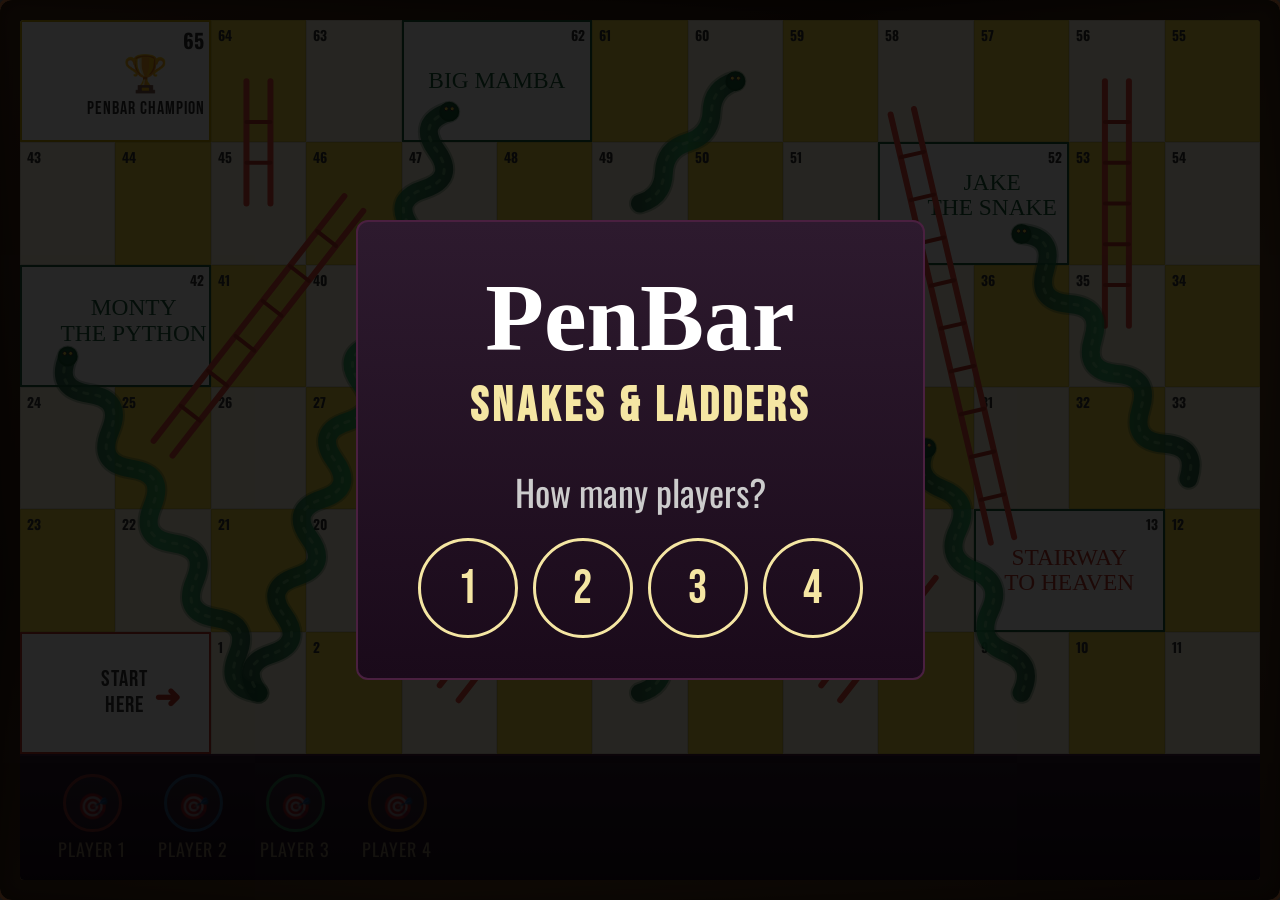
<file: index.html>
<!DOCTYPE html>
<html lang="en">
<head>
    <meta charset="UTF-8">
    <meta name="viewport" content="width=device-width, initial-scale=1.0, maximum-scale=1.0, user-scalable=no">
    <meta name="apple-mobile-web-app-capable" content="yes">
    <meta name="apple-mobile-web-app-status-bar-style" content="black">
    <meta name="apple-mobile-web-app-title" content="Snakes & Ladders">
    <link rel="icon" type="image/png" sizes="32x32" href="icons/favicon-32.png?v=1">
    <link rel="apple-touch-icon" sizes="180x180" href="icons/apple-touch-icon-180.png?v=1">
    <link rel="manifest" href="manifest.json?v=1">
    <title>PenBar - Snakes & Ladders</title>
    <link rel="stylesheet" href="styles.css?v=11">
    <link rel="preload" href="https://fonts.googleapis.com/css2?family=Bebas+Neue&family=Oswald:wght@400;700&family=Permanent+Marker&display=swap" as="style">
    <link href="https://fonts.googleapis.com/css2?family=Bebas+Neue&family=Oswald:wght@400;700&family=Permanent+Marker&display=swap" rel="stylesheet">
</head>
<body>
    <div class="game-frame">
        <div class="game-container">
            <!-- Main board grid -->
            <div class="board-grid" id="boardGrid"></div>




            <!-- SVG overlay for snakes and ladders -->
            <svg class="overlay-svg" id="overlaySvg" preserveAspectRatio="xMidYMid meet">
                <defs>
                    <linearGradient id="ladderGrad" x1="0%" y1="0%" x2="100%" y2="0%">
                        <stop offset="0%" style="stop-color:#e74c3c;stop-opacity:1" />
                        <stop offset="100%" style="stop-color:#c0392b;stop-opacity:1" />
                    </linearGradient>
                    <linearGradient id="snakeGrad" x1="0%" y1="0%" x2="100%" y2="0%">
                        <stop offset="0%" style="stop-color:#1a5c3a;stop-opacity:1" />
                        <stop offset="50%" style="stop-color:#27ae60;stop-opacity:1" />
                        <stop offset="100%" style="stop-color:#1a5c3a;stop-opacity:1" />
                    </linearGradient>
                </defs>
            </svg>

            <!-- Player area -->
            <div class="player-area">
                <div class="player" data-player="1">
                    <div class="player-avatar" style="--player-color: #e74c3c;">
                        <span class="player-icon">🎯</span>
                    </div>
                    <div class="player-name">Player 1</div>
                </div>
                <div class="player" data-player="2">
                    <div class="player-avatar" style="--player-color: #3498db;">
                        <span class="player-icon">🎯</span>
                    </div>
                    <div class="player-name">Player 2</div>
                </div>
                <div class="player" data-player="3">
                    <div class="player-avatar" style="--player-color: #2ecc71;">
                        <span class="player-icon">🎯</span>
                    </div>
                    <div class="player-name">Player 3</div>
                </div>
                <div class="player" data-player="4">
                    <div class="player-avatar" style="--player-color: #f39c12;">
                        <span class="player-icon">🎯</span>
                    </div>
                    <div class="player-name">Player 4</div>
                </div>
            </div>
        </div>
    </div>

    <script src="board.js?v=19"></script>
    <script src="audio.js?v=19"></script>
    <script src="game.js?v=19"></script>
</body>
</html>
</file>
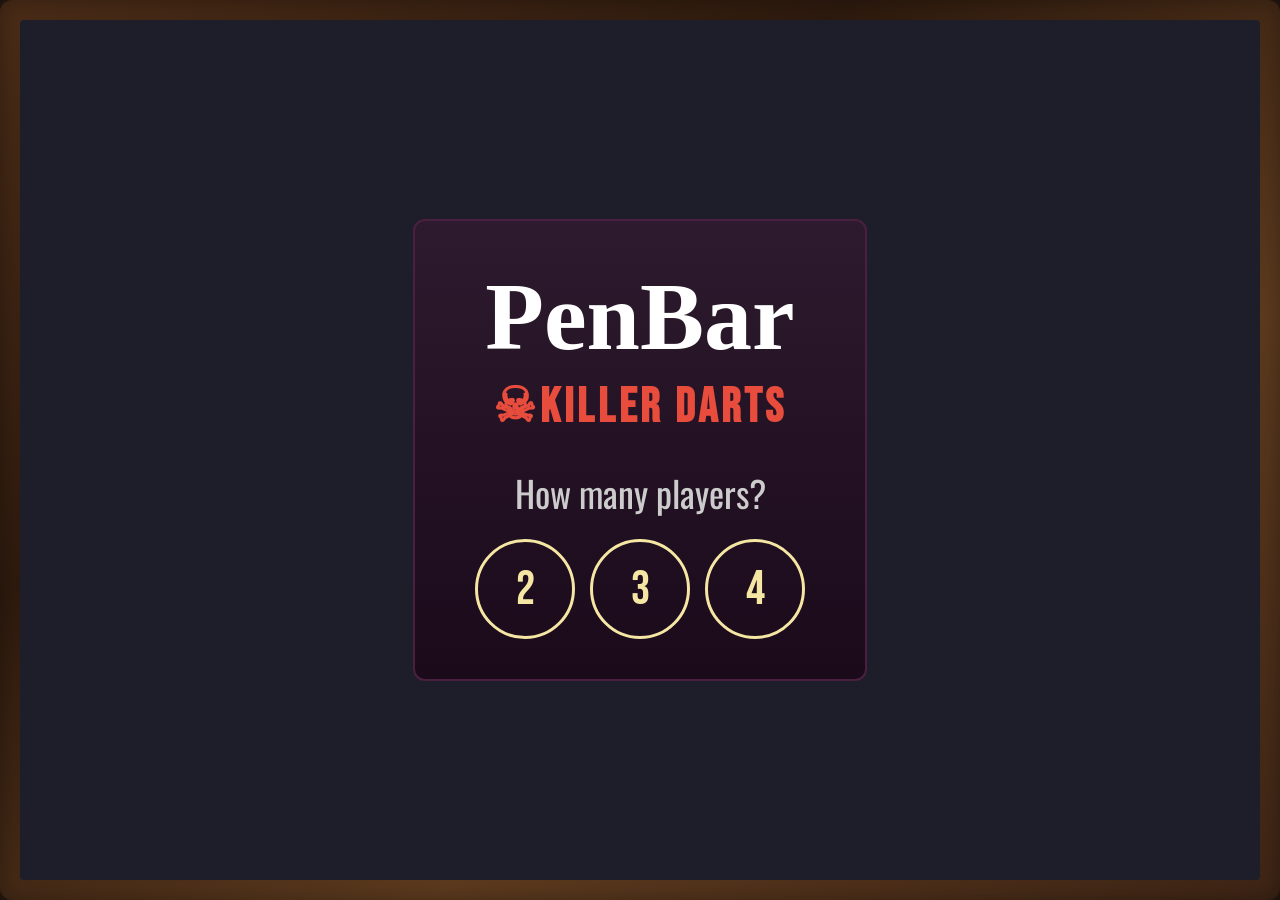
<file: killer/index.html>
<!DOCTYPE html>
<html lang="en">
<head>
    <meta charset="UTF-8">
    <meta name="viewport" content="width=device-width, initial-scale=1.0, maximum-scale=1.0, minimum-scale=1.0, user-scalable=no">
    <meta name="apple-mobile-web-app-capable" content="yes">
    <meta name="apple-mobile-web-app-status-bar-style" content="black">
    <meta name="apple-mobile-web-app-title" content="Killer Darts">
    <link rel="icon" type="image/png" sizes="32x32" href="favicon-32.png?v=1">
    <link rel="apple-touch-icon" sizes="180x180" href="icon-180.png?v=1">
    <link rel="manifest" href="manifest.json?v=1">
    <title>PenBar - Killer Darts</title>
    <link rel="stylesheet" href="styles.css?v=31">
    <link rel="preload" href="https://fonts.googleapis.com/css2?family=Bebas+Neue&family=Oswald:wght@400;700&family=Permanent+Marker&display=swap" as="style">
    <link href="https://fonts.googleapis.com/css2?family=Bebas+Neue&family=Oswald:wght@400;700&family=Permanent+Marker&display=swap" rel="stylesheet">
</head>
<body>
    <!-- Solid black cover shown immediately on load, before any layout has
         a chance to settle. Faded out once the app is confirmed ready, so
         the player never sees any brief mispositioned/flashing content. -->
    <div id="loadingCover"></div>

    <div class="game-frame">
        <div class="game-container" id="gameContainer">
            <!-- All screens are rendered dynamically by killer.js -->
        </div>
    </div>

    <script src="audio.js?v=6"></script>
    <script src="killer.js?v=33"></script>
</body>
</html>
</file>
<file: styles.css>
/* === RESET & BASE === */
* {
    margin: 0;
    padding: 0;
    box-sizing: border-box;
}

button {
    touch-action: manipulation;
    -webkit-tap-highlight-color: transparent;
    user-select: none;
}

html, body {
    height: 100%;
    overflow: hidden;
    touch-action: manipulation;
}

body {
    background: #1a1a1a;
    font-family: 'Oswald', sans-serif;
}

/* === GAME FRAME (wooden border) === */
.game-frame {
    background: linear-gradient(145deg, #4a2c17, #2d1a0e, #5c3a1e, #3d2415);
    padding: 20px;
    border-radius: 12px;
    box-shadow: 
        0 0 40px rgba(0,0,0,0.8),
        inset 0 0 20px rgba(0,0,0,0.3),
        0 0 0 3px #2d1a0e;
    position: fixed;
    top: 0;
    left: 0;
    right: 0;
    bottom: 0;
    box-sizing: border-box;
}

/* === GAME CONTAINER === */
.game-container {
    position: relative;
    width: 100%;
    height: 100%;
    background: #f5e6a3;
    border-radius: 4px;
    overflow: hidden;
}

/* === BOARD GRID === */
.board-grid {
    position: absolute;
    top: 0;
    left: 0;
    width: 100%;
    height: calc(100% - 175px);
    display: grid;
    /* columns and rows set by JS */
    gap: 0;
}

.board-square {
    position: relative;
    display: flex;
    align-items: flex-start;
    justify-content: flex-start;
    padding: 4px 6px;
    border: 1px solid rgba(0,0,0,0.1);
    min-height: 0;
}

.board-square .square-number {
    font-family: 'Oswald', sans-serif;
    font-size: 20px;
    font-weight: 700;
    color: #333;
    z-index: 2;
}

/* Alternating colors */
.board-square.color-yellow {
    background: #f0d846;
}

.board-square.color-cream {
    background: #fdf8e0;
}

.board-square.color-white {
    background: #ffffff;
}

/* === SPECIAL SQUARES === */

/* Champion square (65) */
.board-square.square-champion {
    display: flex;
    flex-direction: column;
    align-items: center;
    justify-content: center;
    border: 2px solid #c9a800;
    overflow: visible;
}

.board-square.square-champion .square-number {
    position: absolute;
    top: 3px;
    right: 5px;
    font-size: 20px;
}

.champion-content {
    text-align: center;
    z-index: 2;
    margin-left: 35%;
}

.champion-content .trophy {
    font-size: 56px;
}

.champion-content .champion-text {
    font-family: 'Bebas Neue', sans-serif;
    font-size: 30px;
    color: #333;
    line-height: 1.2;
    margin-top: 2px;
    letter-spacing: 1px;
    white-space: nowrap;
    overflow: visible;
}

/* Start square */
.board-square.square-start {
    display: flex;
    align-items: center;
    justify-content: center;
    gap: 6px;
    border: 2px solid #c0392b;
    padding-left: 30%;
}

.board-square.square-start .start-text {
    font-family: 'Bebas Neue', sans-serif;
    font-size: 40px;
    color: #333;
    text-align: center;
    line-height: 1.1;
    letter-spacing: 1px;
}

.board-square.square-start .start-arrow {
    font-size: 56px;
    color: #c0392b;
    font-weight: bold;
}

/* Named snake/ladder squares */
.board-square.named-square {
    border: 2px solid #1a5c3a;
    display: flex;
    flex-direction: column;
    align-items: center;
    justify-content: center;
    padding: 2px;
}

.named-square .square-number {
    position: absolute;
    font-size: 20px;
}

.named-square[data-square="13"] .square-number,
.named-square[data-square="42"] .square-number,
.named-square[data-square="52"] .square-number,
.named-square[data-square="62"] .square-number {
    top: 3px;
    right: 5px;
}

.named-square:not([data-square="13"]):not([data-square="42"]):not([data-square="52"]):not([data-square="62"]) .square-number {
    bottom: 3px;
    right: 5px;
}

.named-square .named-label {
    font-family: 'Permanent Marker', cursive;
    font-size: 38px;
    color: #1a5c3a;
    text-align: center;
    line-height: 1.1;
    z-index: 2;
}

.named-square[data-square="13"] .named-label {
    color: #c0392b;
}

.named-square[data-square="52"] .named-label,
.named-square[data-square="42"] .named-label {
    margin-left: 20%;
}

.named-square[data-square="52"] .named-label {
    margin-top: -16px;
}

.named-square[data-square="42"] .named-label {
    margin-top: -10px;
}

.named-square[data-square="62"] .named-label {
    white-space: nowrap;
}

/* PenBar brand cell (center of rows 3 & 4) */
.board-square.square-brand {
    background: #1a0a1a;
    display: flex;
    align-items: center;
    justify-content: center;
    border: 2px solid #4a2040;
    padding: 0;
}

.brand-dartboard-svg {
    width: 100%;
    height: 100%;
}

/* Dartboard overlay spanning both middle rows */
.dartboard-overlay {
    position: absolute;
    z-index: 10;
    display: flex;
    align-items: center;
    justify-content: center;
    background: #1a0a1a;
    border: 2px solid #4a2040;
    border-radius: 8px;
}

.dartboard-overlay .penbar-label {
    position: absolute;
    bottom: 2px;
    font-family: 'Permanent Marker', cursive;
    font-size: 22px;
    color: #ffffff;
    text-shadow: 0 0 8px rgba(255, 255, 255, 0.3);
}

/* === SVG OVERLAY === */
.overlay-svg {
    position: absolute;
    top: 0;
    left: 0;
    width: 100%;
    height: calc(100% - 175px);
    z-index: 5;
    pointer-events: none;
}

/* === SNAKE STYLES === */
.snake-body {
    fill: none;
    stroke: url(#snakeGrad);
    stroke-width: 18;
    stroke-linecap: round;
    opacity: 0.85;
}

.snake-body-detail {
    fill: none;
    stroke: #145a30;
    stroke-width: 22;
    stroke-linecap: round;
    opacity: 0.3;
}

.snake-pattern {
    fill: none;
    stroke: #a8e6a0;
    stroke-width: 3;
    stroke-linecap: round;
    stroke-dasharray: 4 8;
    opacity: 0.4;
}

.snake-head {
    fill: #1a5c3a;
    stroke: #145a30;
    stroke-width: 2;
}

.snake-eye {
    fill: #f0d846;
    stroke: #333;
    stroke-width: 1;
}

/* === LADDER STYLES === */
.ladder-rail {
    fill: none;
    stroke: #e74c3c;
    stroke-width: 6;
    stroke-linecap: round;
}

.ladder-rung {
    fill: none;
    stroke: #c0392b;
    stroke-width: 4;
    stroke-linecap: round;
}

/* === PLAYER AREA === */
.player-area {
    position: absolute;
    bottom: 0;
    left: 0;
    width: 100%;
    height: 175px;
    background: linear-gradient(180deg, #2d1a2e, #1a0a1a);
    display: flex;
    align-items: center;
    justify-content: flex-start;
    gap: 50px;
    padding: 10px 20px 10px 40px;
    border-top: 2px solid #4a2040;
}

.player {
    display: flex;
    flex-direction: column;
    align-items: center;
    gap: 4px;
}

.player-avatar {
    width: 75px;
    height: 75px;
    border-radius: 50%;
    border: 3px solid var(--player-color);
    display: flex;
    align-items: center;
    justify-content: center;
    background: rgba(255,255,255,0.1);
    font-size: 33px;
}

.player-name {
    font-family: 'Oswald', sans-serif;
    font-size: 32px;
    color: #f5e6a3;
    text-transform: uppercase;
    letter-spacing: 1px;
}

.player-score {
    font-family: 'Bebas Neue', sans-serif;
    font-size: 16px;
    color: #fff;
}

.dart-separator {
    display: flex;
    flex-direction: column;
    gap: 3px;
    color: #f5e6a3;
    font-size: 8px;
}

/* === PLAYER TOKENS ON BOARD === */
.player-token {
    position: absolute;
    width: 16px;
    height: 16px;
    border-radius: 50%;
    border: 2px solid #fff;
    z-index: 8;
    box-shadow: 0 2px 4px rgba(0,0,0,0.3);
    transition: all 0.5s ease;
}

.player-token[data-player="1"] { background: #e74c3c; }
.player-token[data-player="2"] { background: #3498db; }
.player-token[data-player="3"] { background: #2ecc71; }
.player-token[data-player="4"] { background: #f39c12; }

/* === GAME OVERLAYS === */
.game-overlay {
    position: absolute;
    top: 0;
    left: 0;
    width: 100%;
    height: 100%;
    background: rgba(0, 0, 0, 0.85);
    display: flex;
    align-items: center;
    justify-content: center;
    z-index: 100;
    border-radius: 12px;
}

.overlay-panel {
    background: linear-gradient(180deg, #2d1a2e, #1a0a1a);
    border: 2px solid #4a2040;
    border-radius: 12px;
    padding: 40px 60px;
    text-align: center;
}

.overlay-title {
    font-family: 'Permanent Marker', cursive;
    font-size: 96px;
    color: #fff;
    margin-bottom: 5px;
}

.overlay-subtitle {
    font-family: 'Bebas Neue', sans-serif;
    font-size: 48px;
    color: #f5e6a3;
    letter-spacing: 4px;
    margin-bottom: 30px;
}

.overlay-prompt {
    font-family: 'Oswald', sans-serif;
    font-size: 36px;
    color: #ccc;
    margin-bottom: 20px;
}

.player-select-buttons {
    display: flex;
    gap: 15px;
    justify-content: center;
}

.btn-player-count {
    width: 100px;
    height: 100px;
    border-radius: 50%;
    border: 3px solid #f5e6a3;
    background: transparent;
    color: #f5e6a3;
    font-family: 'Bebas Neue', sans-serif;
    font-size: 48px;
    cursor: pointer;
    transition: all 0.2s;
}

@media (hover: hover) {
    .btn-player-count:hover {
        background: #f5e6a3;
        color: #1a0a1a;
        transform: scale(1.1);
    }
}

/* Win screen */
.win-panel {
    animation: popIn 0.4s ease;
}

@keyframes popIn {
    from { transform: scale(0.5); opacity: 0; }
    to { transform: scale(1); opacity: 1; }
}

.win-trophy {
    font-size: 180px;
    margin-bottom: 0;
}

.win-title {
    font-family: 'Permanent Marker', cursive;
    font-size: 72px;
    color: #f0d846;
    margin-bottom: 5px;
}

.win-subtitle {
    font-family: 'Bebas Neue', sans-serif;
    font-size: 64px;
    color: #f5e6a3;
    letter-spacing: 3px;
    margin-bottom: 25px;
}

.btn-play-again {
    padding: 20px 50px;
    border-radius: 8px;
    border: 2px solid #e74c3c;
    background: #e74c3c;
    color: #fff;
    font-family: 'Oswald', sans-serif;
    font-size: 32px;
    cursor: pointer;
    transition: all 0.2s;
    text-transform: uppercase;
    letter-spacing: 2px;
}

@media (hover: hover) {
    .btn-play-again:hover {
        background: transparent;
        color: #e74c3c;
    }
}

/* Turn indicator */
.turn-indicator {
    position: absolute;
    top: max(15px, env(safe-area-inset-top));
    left: 50%;
    transform: translateX(-50%);
    display: flex;
    align-items: center;
    gap: 10px;
    padding: 8px 20px;
    background: rgba(0,0,0,0.8);
    border-radius: 20px;
    white-space: nowrap;
    z-index: 40;
    pointer-events: none;
}

.turn-dot {
    width: 14px;
    height: 14px;
    border-radius: 50%;
    border: 2px solid #fff;
}

.turn-text {
    font-family: 'Oswald', sans-serif;
    font-size: 28px;
    color: #f5e6a3;
    letter-spacing: 0.5px;
}

/* === ACTIVE PLAYER HIGHLIGHT === */
.player.active-player {
    transform: scale(1.15);
    transition: transform 0.3s ease;
}

.player.active-player .player-avatar {
    box-shadow: 0 0 12px var(--player-color), 0 0 24px var(--player-color);
}

.player:not(.active-player) {
    opacity: 0.5;
    transition: opacity 0.3s ease, transform 0.3s ease;
}

/* === PLAYER BANNER === */
.player-banner {
    position: absolute;
    top: 50%;
    left: 50%;
    transform: translate(-50%, -50%) scale(0.8);
    background: rgba(0, 0, 0, 0.92);
    padding: 30px 70px;
    border-radius: 14px;
    border: 3px solid #f5e6a3;
    font-family: 'Bebas Neue', sans-serif;
    font-size: 52px;
    color: #f5e6a3;
    letter-spacing: 3px;
    z-index: 50;
    opacity: 0;
    pointer-events: none;
    transition: opacity 0.3s ease, transform 0.3s ease;
    box-shadow: 0 0 40px rgba(245, 230, 163, 0.3);
}

.player-banner.show {
    opacity: 1;
    transform: translate(-50%, -50%) scale(1);
}

/* === CONFETTI === */
.confetti-container {
    position: fixed;
    top: 0;
    left: 0;
    width: 100vw;
    height: 100vh;
    overflow: hidden;
    pointer-events: none;
    z-index: 200;
}

.confetti-piece {
    position: absolute;
    top: -20px;
    animation-name: confettiFall, confettiSpin;
    animation-timing-function: linear, linear;
    animation-iteration-count: infinite, infinite;
}

@keyframes confettiFall {
    0% {
        top: -5%;
        opacity: 1;
    }
    100% {
        top: 105%;
        opacity: 0.8;
    }
}

@keyframes confettiSpin {
    0% {
        transform: translateX(0) rotateX(0deg) rotateY(0deg) rotateZ(0deg);
    }
    25% {
        transform: translateX(25px) rotateX(90deg) rotateY(180deg) rotateZ(90deg);
    }
    50% {
        transform: translateX(-15px) rotateX(180deg) rotateY(360deg) rotateZ(180deg);
    }
    75% {
        transform: translateX(20px) rotateX(270deg) rotateY(540deg) rotateZ(270deg);
    }
    100% {
        transform: translateX(0) rotateX(360deg) rotateY(720deg) rotateZ(360deg);
    }
}

/* === DART INPUT BUTTONS === */
.dart-buttons {
    position: absolute;
    bottom: 12px;
    right: 20px;
    display: flex;
    align-items: center;
    gap: 18px;
    z-index: 50;
}

.dart-dice-icon {
    font-size: 90px;
}

.dart-btn-grid {
    display: flex;
    gap: 28px;
}

.btn-dart {
    width: 78px;
    height: 78px;
    min-width: 78px;
    flex-shrink: 0;
    border-radius: 50%;
    border: 3px solid #f5e6a3;
    background: rgba(0, 0, 0, 0.8);
    color: #f5e6a3;
    font-family: 'Bebas Neue', sans-serif;
    font-size: 36px;
    cursor: pointer;
    transition: all 0.2s;
    touch-action: manipulation;
    -webkit-tap-highlight-color: transparent;
}

@media (hover: hover) {
    .btn-dart:hover {
        background: #f5e6a3;
        color: #1a0a1a;
        transform: scale(1.15);
    }
}

.btn-miss {
    font-size: 18px;
    border-color: #888;
    color: #ccc;
}

@media (hover: hover) {
    .btn-miss:hover {
        background: #888;
        color: #1a0a1a;
    }
}

.btn-dart:focus {
    outline: none;
}

/* Touch-friendly active feedback (brief flash on tap, doesn't stick) */
.btn-dart:active {
    background: #f5e6a3;
    color: #1a0a1a;
    transform: scale(0.95);
}

/* === QUIT BUTTON === */
.btn-quit {
    position: absolute;
    top: max(15px, env(safe-area-inset-top));
    left: max(15px, env(safe-area-inset-left));
    padding: 16px 36px;
    border-radius: 10px;
    border: 2px solid #e74c3c;
    background: rgba(0, 0, 0, 0.8);
    color: #e74c3c;
    font-family: 'Oswald', sans-serif;
    font-size: 28px;
    font-weight: 700;
    text-transform: uppercase;
    letter-spacing: 1px;
    cursor: pointer;
    transition: all 0.2s;
    z-index: 60;
}

@media (hover: hover) {
    .btn-quit:hover {
        background: #e74c3c;
        color: #fff;
    }
}

/* === PROPORTIONAL SCALING (uses viewport units so it fits any screen size) === */
.btn-quit {
    padding: 0.8vh 1.6vw;
    font-size: 1.8vh;
    border-radius: 0.6vh;
}

.named-square .named-label {
    font-size: 2.6vh;
}

.board-square .square-number,
.named-square .square-number {
    font-size: 1.5vh;
}

.champion-content .trophy {
    font-size: 4vh;
}

.champion-content .champion-text {
    font-size: 2vh;
}

.board-square.square-start .start-text {
    font-size: 2.6vh;
}

.board-square.square-start .start-arrow {
    font-size: 3.6vh;
}

.player-area {
    height: 14vh;
    gap: 2.5vw;
    padding: 1vh 1.5vw 1vh 3vw;
}

.player-avatar {
    width: 6.5vh;
    height: 6.5vh;
    font-size: 2.8vh;
}

.player-name {
    font-size: 2vh;
}

.dart-buttons {
    gap: 1vw;
    bottom: 1vh;
    right: 1.5vw;
}

.dart-dice-icon {
    font-size: 6vh;
}

.dart-btn-grid {
    gap: 1.4vw;
}

.btn-dart {
    width: 6vh;
    height: 6vh;
    min-width: 6vh;
    font-size: 2.6vh;
}

.btn-miss {
    font-size: 1.4vh;
}

.board-grid,
.overlay-svg {
    height: calc(100% - 14vh);
}
</file>
<file: killer/styles.css>
/* === RESET & BASE === */
* {
    margin: 0;
    padding: 0;
    box-sizing: border-box;
}

/* Solid black loading cover — present in the HTML from the very first
   paint (not injected by JS), so it's guaranteed to hide any layout
   settling/mispositioning before the app is confirmed ready. Faded out
   by killer.js once the player-select screen has fully settled. */
#loadingCover {
    position: fixed;
    top: 0;
    left: 0;
    width: 100vw;
    height: 100vh;
    background: #000;
    z-index: 99999;
    opacity: 1;
    transition: opacity 0.35s ease;
    pointer-events: none;
}

#loadingCover.hide {
    opacity: 0;
}

button {
    touch-action: manipulation;
    -webkit-tap-highlight-color: transparent;
    user-select: none;
    font-family: inherit;
}

html, body {
    height: 100%;
    height: 100dvh; /* dynamic viewport height - avoids iOS reporting a
                       stale/incorrect height right at launch before the
                       real viewport (status bar, safe areas) settles */
    overflow: hidden;
    touch-action: manipulation;
}

body {
    background: #1a1a1a;
    font-family: 'Oswald', sans-serif;
}

/* === GAME FRAME === */
.game-frame {
    background: linear-gradient(145deg, #4a2c17, #2d1a0e, #5c3a1e, #3d2415);
    padding: 20px;
    border-radius: 12px;
    box-shadow:
        0 0 40px rgba(0,0,0,0.8),
        inset 0 0 20px rgba(0,0,0,0.3),
        0 0 0 3px #2d1a0e;
    position: fixed;
    top: 0;
    left: 0;
    right: 0;
    bottom: 0;
    box-sizing: border-box;
}

.game-container {
    position: relative;
    width: 100%;
    height: 100%;
    background: #1e1e2a;
    border-radius: 4px;
    overflow: hidden;
    color: #f5e6a3;
}

/* === CENTERED SCREENS (player count / win) === */
.screen-center {
    width: 100%;
    height: 100%;
    display: flex;
    align-items: center;
    justify-content: center;
}

.overlay-panel {
    background: linear-gradient(180deg, #2d1a2e, #1a0a1a);
    border: 2px solid #4a2040;
    border-radius: 12px;
    padding: 40px 60px;
    text-align: center;
}

.overlay-title {
    font-family: 'Permanent Marker', cursive;
    font-size: 96px;
    color: #fff;
    margin-bottom: 5px;
}

.overlay-subtitle {
    font-family: 'Bebas Neue', sans-serif;
    font-size: 48px;
    color: #e74c3c;
    letter-spacing: 4px;
    margin-bottom: 30px;
}

.overlay-subtitle.skull::before {
    content: '\2620 ';
}

.overlay-prompt {
    font-family: 'Oswald', sans-serif;
    font-size: 36px;
    color: #ccc;
    margin-bottom: 20px;
}

.player-select-buttons {
    display: flex;
    gap: 15px;
    justify-content: center;
}

.btn-player-count {
    width: 100px;
    height: 100px;
    border-radius: 50%;
    border: 3px solid #f5e6a3;
    background: transparent;
    color: #f5e6a3;
    font-family: 'Bebas Neue', sans-serif;
    font-size: 48px;
    cursor: pointer;
    transition: all 0.2s;
}

@media (hover: hover) {
    .btn-player-count:hover {
        background: #f5e6a3;
        color: #1a0a1a;
        transform: scale(1.1);
    }
}

/* === SETUP SCREENS (claim numbers / set order) === */
.screen-setup {
    width: 100%;
    height: 100%;
    display: flex;
    flex-direction: column;
    align-items: center;
    padding: 20px;
    position: relative;
}

.setup-banner {
    display: flex;
    align-items: center;
    gap: 16px;
    background: rgba(0,0,0,0.6);
    padding: 18px 40px;
    border-radius: 24px;
    font-size: 32px;
    margin-bottom: 20px;
    border: 2px solid #4a2040;
}

.setup-player-dot {
    width: 26px;
    height: 26px;
    border-radius: 50%;
    border: 3px solid #fff;
}

.reject-message {
    position: absolute;
    top: 80px;
    left: 50%;
    transform: translateX(-50%) scale(0.9);
    background: rgba(200, 30, 30, 0.95);
    color: #fff;
    padding: 14px 30px;
    border-radius: 10px;
    font-size: 20px;
    opacity: 0;
    transition: opacity 0.3s, transform 0.3s;
    z-index: 50;
}

.reject-message.show {
    opacity: 1;
    transform: translateX(-50%) scale(1);
}

/* === DARTBOARD (claim-numbers / setup screen) ===
   Scoped to .screen-setup specifically so it can't collide with the
   differently-laid-out dartboard-wrap used on the main play screen. */
.screen-setup .dartboard-wrap {
    flex: 1;
    display: flex;
    align-items: center;
    justify-content: center;
    width: 100%;
    max-height: 100%;
    padding-bottom: 10vh;
}

.screen-setup .dartboard-svg {
    width: min(90vh, 68vw);
    height: min(90vh, 68vw);
}

.dartboard-segment {
    cursor: pointer;
    stroke: #555;
    stroke-width: 1;
    transition: filter 0.15s;
}

.dartboard-segment:hover {
    filter: brightness(1.4);
}

.dartboard-segment:active {
    filter: brightness(1.8);
}

.dartboard-label {
    font-family: 'Bebas Neue', sans-serif;
    font-size: 34px;
    pointer-events: none;
    font-weight: 700;
}

/* === ORDER LIST === */
.order-list {
    width: 100%;
    max-width: 780px;
    display: flex;
    flex-direction: column;
    gap: 14px;
    margin: 20px 0;
}

.order-row {
    display: flex;
    align-items: center;
    gap: 22px;
    background: rgba(0,0,0,0.5);
    border: 2px solid #4a2040;
    border-radius: 14px;
    padding: 20px 28px;
}

.order-position {
    font-family: 'Bebas Neue', sans-serif;
    font-size: 40px;
    color: #f5e6a3;
    width: 44px;
}

.order-dot {
    width: 30px;
    height: 30px;
    border-radius: 50%;
    border: 3px solid #fff;
}

.order-name {
    flex: 1;
    font-size: 30px;
}

.order-controls {
    display: flex;
    gap: 12px;
}

.btn-order-move {
    width: 60px;
    height: 60px;
    border-radius: 10px;
    border: 3px solid #f5e6a3;
    background: transparent;
    color: #f5e6a3;
    font-size: 28px;
    cursor: pointer;
}

.btn-order-move:disabled {
    opacity: 0.3;
    cursor: default;
}

.btn-confirm-order {
    padding: 24px 60px;
    border-radius: 14px;
    border: 3px solid #2ecc71;
    background: #2ecc71;
    color: #08301a;
    font-family: 'Bebas Neue', sans-serif;
    font-size: 38px;
    cursor: pointer;
    text-transform: uppercase;
    letter-spacing: 2px;
}

@media (hover: hover) {
    .btn-confirm-order:hover {
        background: transparent;
        color: #2ecc71;
    }
}

/* === MAIN GAME SCREEN === */
.screen-game {
    width: 100%;
    height: 100%;
    display: flex;
    flex-direction: column;
    position: relative;
    padding: 10px;
}

.killer-layout {
    flex: 1;
    display: flex;
    align-items: center;
    justify-content: center;
    position: relative;
    min-height: 0;
    padding-bottom: 4vh;
    /* Reserve space on the right matching the sidebar's width (300px)
       plus its margin (2vw), so the board centers itself in the space
       actually left over instead of the full screen width — otherwise
       it can visually overlap the sidebar on narrower/tablet screens. */
    padding-right: calc(300px + 4vw);
}

.killer-layout .dartboard-wrap {
    position: relative;
    display: flex;
    align-items: center;
    justify-content: center;
    width: 100%;
    height: 100%;
}

.killer-layout .dartboard-svg {
    width: min(90vh, 68vw);
    height: min(90vh, 68vw);
}

/* Skull shown over an eliminated player's wedge */
.eliminated-skull {
    fill: #e74c3c;
    font-size: 32px;
    pointer-events: none;
}

/* Skull & crossbones badge shown next to an active killer's number */
.killer-skull {
    font-size: 34px;
    pointer-events: none;
}

@keyframes killerPulse {
    0%, 100% { opacity: 0.4; }
    50% { opacity: 1; }
}

.killer-pulse {
    animation: killerPulse 1.1s ease-in-out infinite;
    transform-origin: center;
}

@keyframes activeArrowPulse {
    0%, 100% { transform: scale(1); opacity: 0.85; }
    50% { transform: scale(1.15); opacity: 1; }
}

.active-arrow-pulse {
    animation: activeArrowPulse 0.9s ease-in-out infinite;
    transform-origin: center;
    transform-box: fill-box;
}

/* Vertical sidebar on the right holding the turn indicator + throw
   controls — positioned absolutely so the dartboard can stay centered on
   the full screen width, with the board now free to use the whole top
   area since the turn indicator lives here instead of floating over it. */
.side-controls {
    position: absolute;
    top: 50%;
    right: 2vw;
    transform: translateY(-50%);
    display: flex;
    flex-direction: column;
    align-items: center;
    gap: 24px;
    width: 300px;
    z-index: 30;
}

/* Explicit width so the 100%-width buttons inside always resolve to a
   stable size instead of an ambiguous shrink-to-fit width that could
   change (and shrink) whenever this container is rebuilt/re-rendered. */
.throw-controls-wrap {
    display: flex;
    flex-direction: column;
    align-items: center;
    gap: 16px;
    width: 100%;
}

.multiplier-col {
    display: flex;
    flex-direction: column;
    gap: 16px;
    width: 100%;
}

/* === TURN INDICATOR === */
.turn-indicator {
    display: flex;
    flex-direction: column;
    align-items: center;
    gap: 12px;
    padding: 18px 12px;
    background: rgba(0,0,0,0.8);
    border: 2px solid #4a2040;
    border-radius: 16px;
    width: 100%;
    box-sizing: border-box;
    overflow: hidden;
}

.turn-dot {
    width: 32px;
    height: 32px;
    border-radius: 50%;
    border: 3px solid #fff;
    flex-shrink: 0;
}

.turn-text {
    font-family: 'Oswald', sans-serif;
    font-size: 22px;
    text-align: center;
    line-height: 1.3;
    color: #f5e6a3;
    white-space: nowrap;
}

/* === THROW CONTROLS === */
.btn-mult {
    width: 100%;
    padding: 26px 8px;
    border-radius: 16px;
    border: 3px solid #f5e6a3;
    background: rgba(0,0,0,0.7);
    color: #f5e6a3;
    font-family: 'Bebas Neue', sans-serif;
    font-size: 38px;
    cursor: pointer;
    letter-spacing: 2px;
    outline: none;
    box-sizing: border-box;
}

.btn-mult:focus {
    outline: none;
}

.btn-mult.selected {
    background: #f5e6a3;
    color: #1a0a1a;
}

.throw-status {
    font-size: 30px;
    color: #ccc;
    text-align: center;
    font-family: 'Bebas Neue', sans-serif;
    letter-spacing: 1px;
}

.btn-confirm-throw {
    width: 100%;
    padding: 22px 8px;
    border-radius: 16px;
    border: 3px solid #2ecc71;
    background: #2ecc71;
    color: #08301a;
    font-family: 'Bebas Neue', sans-serif;
    font-size: 40px;
    font-weight: 700;
    letter-spacing: 3px;
    cursor: pointer;
    outline: none;
    box-sizing: border-box;
}

.btn-confirm-throw:focus {
    outline: none;
}

.btn-confirm-throw:disabled {
    background: rgba(0,0,0,0.5);
    border-color: #555;
    color: #666;
    cursor: default;
}

@media (hover: hover) {
    .btn-confirm-throw:not(:disabled):hover {
        background: transparent;
        color: #2ecc71;
    }
}

.dartboard-segment.segment-selected {
    filter: brightness(1.6);
    stroke: #fff;
    stroke-width: 3;
}

.btn-miss-throw {
    width: 100%;
    padding: 22px 8px;
    margin-top: 20px;
    border-radius: 16px;
    border: 3px solid #b04a4a;
    background: rgba(120, 30, 30, 0.35);
    color: #e8b8b8;
    font-family: 'Bebas Neue', sans-serif;
    font-size: 40px;
    font-weight: 700;
    letter-spacing: 3px;
    cursor: pointer;
    outline: none;
    box-sizing: border-box;
}

.btn-miss-throw:focus {
    outline: none;
}

@media (hover: hover) {
    .btn-miss-throw:hover {
        background: rgba(120, 30, 30, 0.6);
        color: #fff;
    }
}

/* === CENTER FLASH MESSAGE ===
   Built entirely out of native SVG elements (rect + text/tspan) rendered
   directly inside the dartboard SVG's own coordinate system. Avoids
   foreignObject entirely, which has long-standing WebKit/Safari bugs
   around text color inheritance and z-order that caused inconsistent
   behavior between desktop and iPad. Native SVG renders identically
   across every browser. */
.center-message-group {
    opacity: 0;
    transform: scale(0.85);
    transform-box: fill-box;
    transform-origin: center;
    transition: opacity 0.3s, transform 0.3s;
}

.center-message-group.show {
    opacity: 1;
    transform: scale(1);
}

/* === QUIT BUTTON === */
.btn-quit {
    position: absolute;
    top: max(15px, env(safe-area-inset-top));
    left: max(15px, env(safe-area-inset-left));
    padding: 0.8vh 1.6vw;
    border-radius: 0.6vh;
    border: 2px solid #e74c3c;
    background: rgba(0, 0, 0, 0.8);
    color: #e74c3c;
    font-family: 'Oswald', sans-serif;
    font-size: 1.8vh;
    font-weight: 700;
    text-transform: uppercase;
    letter-spacing: 1px;
    cursor: pointer;
    z-index: 60;
}

@media (hover: hover) {
    .btn-quit:hover {
        background: #e74c3c;
        color: #fff;
    }
}

/* === WIN SCREEN === */
.win-panel {
    animation: popIn 0.4s ease;
}

@keyframes popIn {
    from { transform: scale(0.5); opacity: 0; }
    to { transform: scale(1); opacity: 1; }
}

.win-trophy {
    font-size: 140px;
}

.win-subtitle {
    font-family: 'Bebas Neue', sans-serif;
    font-size: 40px;
    color: #f5e6a3;
    letter-spacing: 3px;
    margin-bottom: 10px;
}

.win-title {
    font-family: 'Permanent Marker', cursive;
    font-size: 56px;
    margin-bottom: 25px;
}

.btn-play-again {
    padding: 18px 45px;
    border-radius: 8px;
    border: 2px solid #e74c3c;
    background: #e74c3c;
    color: #fff;
    font-family: 'Oswald', sans-serif;
    font-size: 26px;
    cursor: pointer;
    text-transform: uppercase;
    letter-spacing: 2px;
}

@media (hover: hover) {
    .btn-play-again:hover {
        background: transparent;
        color: #e74c3c;
    }
}

/* === CONFETTI === */
.confetti-container {
    position: fixed;
    top: 0;
    left: 0;
    width: 100vw;
    height: 100vh;
    overflow: hidden;
    pointer-events: none;
    z-index: 200;
}

.confetti-piece {
    position: absolute;
    top: -20px;
    animation-name: confettiFall, confettiSpin;
    animation-timing-function: linear, linear;
    animation-iteration-count: infinite, infinite;
}

@keyframes confettiFall {
    0% { top: -5%; opacity: 1; }
    100% { top: 105%; opacity: 0.8; }
}

@keyframes confettiSpin {
    0% { transform: translateX(0) rotateX(0deg) rotateY(0deg) rotateZ(0deg); }
    25% { transform: translateX(25px) rotateX(90deg) rotateY(180deg) rotateZ(90deg); }
    50% { transform: translateX(-15px) rotateX(180deg) rotateY(360deg) rotateZ(180deg); }
    75% { transform: translateX(20px) rotateX(270deg) rotateY(540deg) rotateZ(270deg); }
    100% { transform: translateX(0) rotateX(360deg) rotateY(720deg) rotateZ(360deg); }
}
</file>
